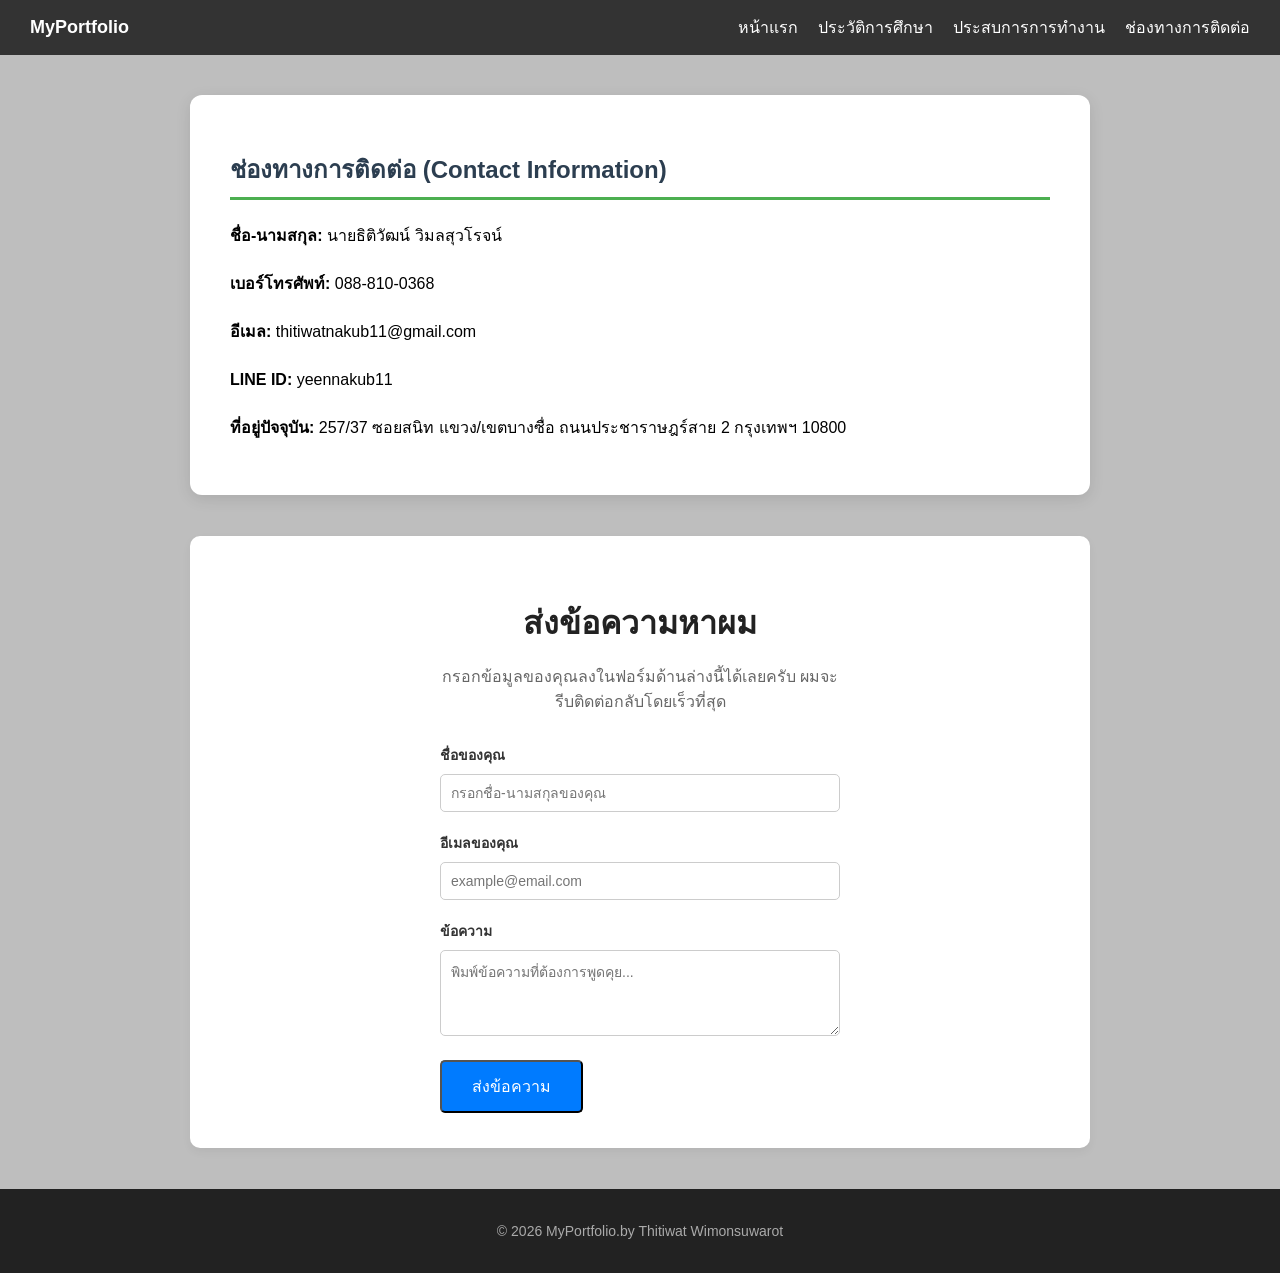
<file: contact.html>
<!-- ช่องทางการติดต่อ -->
<!DOCTYPE html>
<html>
<head>
  <meta charset="UTF-8">
  <title>ติดต่อฉัน - MyPortfolio</title>
  <!-- เชื่อมโยงไฟล์ CSS ที่อยู่ในโฟลเดอร์ css -->
  <link rel="stylesheet" href="CSS/style.css">
</head>
<body class="contact-page">

  <!-- 1. แถบเมนูด้านบน (Navbar) -->
    <nav>
    <div class="logo">MyPortfolio</div>
    <ul class="nav-links">
      <li><a href="index.html">หน้าแรก</a></li>
      <li><a href="education.html">ประวัติการศึกษา</a></li>
      <li><a href="experience.html">ประสบการการทำงาน</a></li>
      <li><a href="contact.html">ช่องทางการติดต่อ</a></li>
    </ul>
  </nav>

  <!-- เนื้อหาหลัก -->
  <main class="container">
    <section class="content-card">
        <h2>ช่องทางการติดต่อ (Contact Information)</h2>
        
        <div class="contact-details" style="line-height: 2;">
            <p><strong>ชื่อ-นามสกุล:</strong> นายธิติวัฒน์ วิมลสุวโรจน์</p>
            <p><strong>เบอร์โทรศัพท์:</strong> 088-810-0368</p>
            <p><strong>อีเมล:</strong> thitiwatnakub11@gmail.com</p>
            <p><strong>LINE ID:</strong> yeennakub11</p>
            <p><strong>ที่อยู่ปัจจุบัน:</strong> 257/37 ซอยสนิท แขวง/เขตบางซื่อ ถนนประชาราษฎร์สาย 2 กรุงเทพฯ 10800</p>
        </div>
    </section>
  </main>

  <!-- 2. ส่วนแบนเนอร์หลัก (Hero Section) -->
<!-- ส่วนฟอร์มติดต่อ -->
  <section class="hero">

    
    <!-- 
      - action="..." คือที่อยู่ที่จะให้ข้อมูลถูกส่งไป (เอา URL จาก Formspree มาใส่ตรงนี้)
      - method="POST" คือวิธีการส่งข้อมูลแบบลับ/ปลอดภัย
    -->
    <form class="contact-form" action="https://formspree.io/f/xwlvqrbk" method="POST">
    <h1 style="text-align: center;">ส่งข้อความหาผม</h1>
    <p style="text-align: center;">กรอกข้อมูลของคุณลงในฟอร์มด้านล่างนี้ได้เลยครับ ผมจะรีบติดต่อกลับโดยเร็วที่สุด</p>
    
      
      <div class="form-group">
        <label for="name">ชื่อของคุณ</label>
        <!-- name="name" สำคัญมาก! Backend จะใช้ชื่อนี้ในการดึงข้อมูล -->
        <input type="text" id="name" name="name" placeholder="กรอกชื่อ-นามสกุลของคุณ" required>
      </div>

      <div class="form-group">
        <label for="email">อีเมลของคุณ</label>
        <input type="email" id="email" name="email" placeholder="example@email.com" required>
      </div>

      <div class="form-group">
        <label for="message">ข้อความ</label>
        <textarea id="message" name="message" rows="4" placeholder="พิมพ์ข้อความที่ต้องการพูดคุย..." required></textarea>
      </div>

      <button type="submit" class="hero-btn">ส่งข้อความ</button>
    </form>

    
  </section>
  <!-- ส่วนท้ายเว็บไซต์ (Footer) -->
  <footer>
    <p>&copy; 2026 MyPortfolio.by Thitiwat Wimonsuwarot</p>
  </footer>

</body>
</html>
</file>
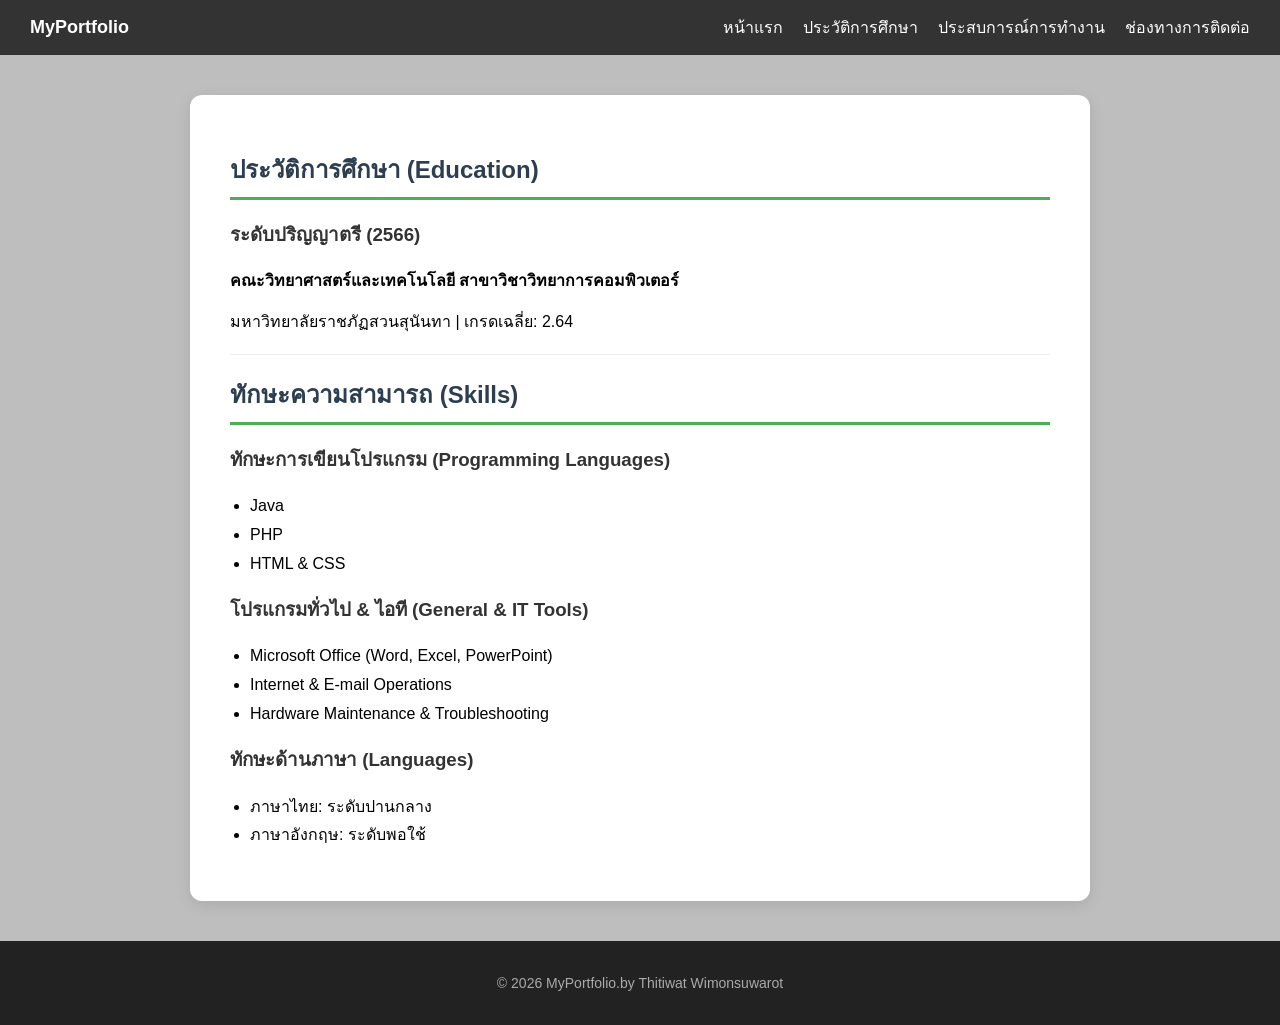
<file: education.html>
<!-- ประวัติการศึกษา & ทักษะ -->
<!DOCTYPE html>
<html lang="th">
<head>
  <meta charset="UTF-8">
  <title>THITIWAT WIMONSUWAROT - Education & Skills</title>
  
  <!-- เชื่อมโยงไฟล์ CSS -->
  <link rel="stylesheet" href="CSS/style.css">
</head>
<body class="index-page">

  <!-- แถบเมนูด้านบน -->
  <nav>
    <div class="logo">MyPortfolio</div>
    <ul class="nav-links">
      <li><a href="index.html">หน้าแรก</a></li>
      <li><a href="education.html">ประวัติการศึกษา</a></li>
      <li><a href="experience.html">ประสบการณ์การทำงาน</a></li>
      <li><a href="contact.html">ช่องทางการติดต่อ</a></li>
    </ul>
  </nav>

  <!-- เนื้อหาหลัก -->
  <main class="container">
    <section class="content-card">
        <h2>ประวัติการศึกษา (Education)</h2>
        <div class="education-item">
            <h3>ระดับปริญญาตรี (2566)</h3>
            <p><strong>คณะวิทยาศาสตร์และเทคโนโลยี สาขาวิชาวิทยาการคอมพิวเตอร์</strong></p>
            <p>มหาวิทยาลัยราชภัฏสวนสุนันทา | เกรดเฉลี่ย: 2.64</p>
        </div>

        <hr style="margin: 20px 0; border: 0; border-top: 1px solid #eee;">

        <h2>ทักษะความสามารถ (Skills)</h2>
        
        <div class="skills-group">
            <h3>ทักษะการเขียนโปรแกรม (Programming Languages)</h3>
            <ul>
                <li>Java</li>
                <li>PHP</li>
                <li>HTML & CSS</li>
            </ul>
        </div>

        <div class="skills-group" style="margin-top: 15px;">
            <h3>โปรแกรมทั่วไป & ไอที (General & IT Tools)</h3>
            <ul>
                <li>Microsoft Office (Word, Excel, PowerPoint)</li>
                <li>Internet & E-mail Operations</li>
                <li>Hardware Maintenance & Troubleshooting</li>
            </ul>
        </div>

        <div class="skills-group" style="margin-top: 15px;">
            <h3>ทักษะด้านภาษา (Languages)</h3>
            <ul>
                <li>ภาษาไทย: ระดับปานกลาง</li>
                <li>ภาษาอังกฤษ: ระดับพอใช้</li>
            </ul>
        </div>
    </section>
  </main>

  <!-- ส่วนท้ายเว็บไซต์ (Footer อยู่ใน body) -->
  <footer>
    <p>&copy; 2026 MyPortfolio.by Thitiwat Wimonsuwarot</p>
  </footer>

</body>
</html>
</file>
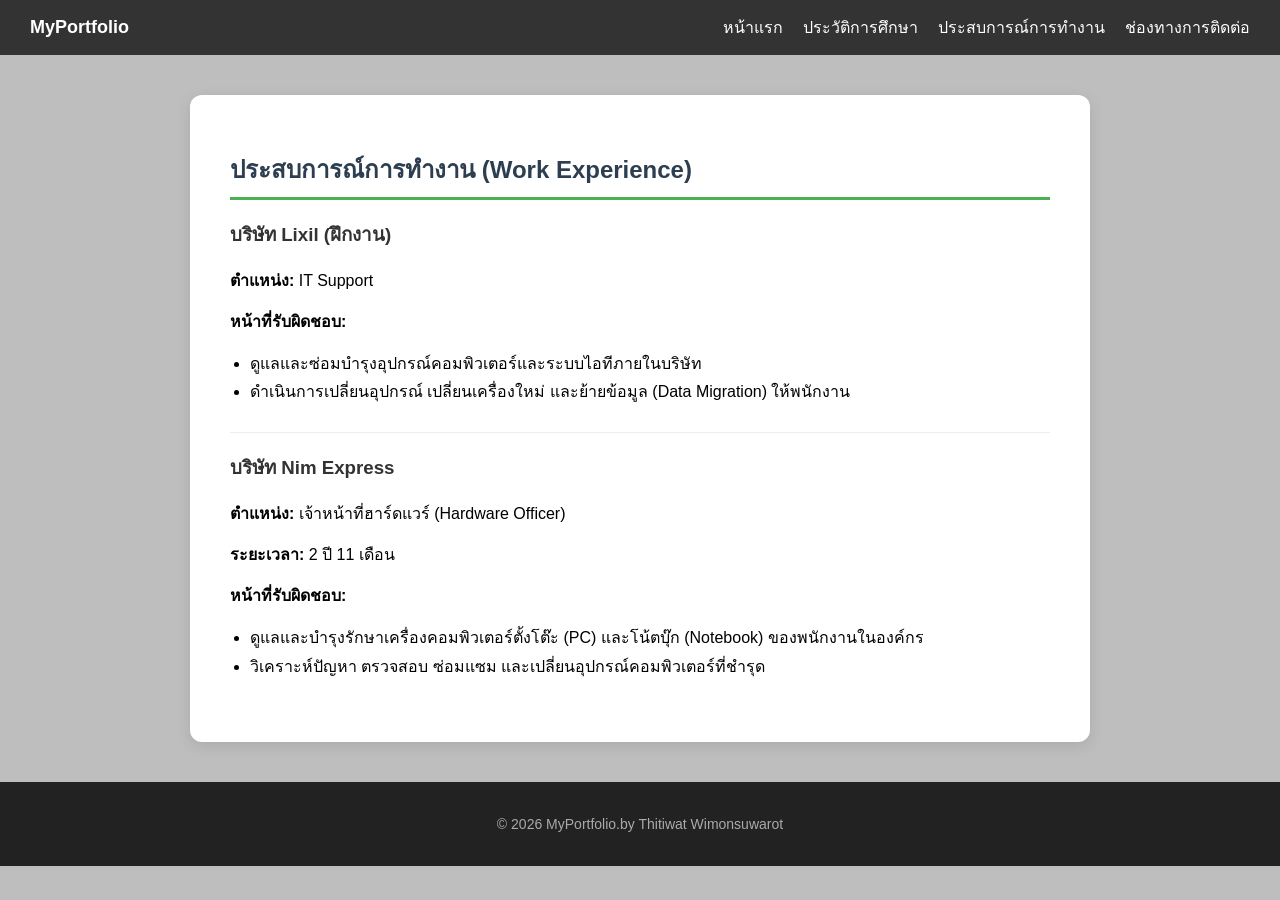
<file: experience.html>
<!-- ประสบการณ์การทำงาน -->
<!DOCTYPE html>
<html lang="th">
<head>
  <meta charset="UTF-8">
  <title>THITIWAT WIMONSUWAROT - Experience</title>
  
  <!-- เชื่อมโยงไฟล์ CSS -->
  <link rel="stylesheet" href="CSS/style.css">
</head>
<body class="index-page">

  <!-- แถบเมนูด้านบน -->
  <nav>
    <div class="logo">MyPortfolio</div>
    <ul class="nav-links">
      <li><a href="index.html">หน้าแรก</a></li>
      <li><a href="education.html">ประวัติการศึกษา</a></li>
      <li><a href="experience.html">ประสบการณ์การทำงาน</a></li>
      <li><a href="contact.html">ช่องทางการติดต่อ</a></li>
    </ul>
  </nav>

  <!-- เนื้อหาหลัก -->
  <main class="container">
    <section class="content-card">
        <h2>ประสบการณ์การทำงาน (Work Experience)</h2>

        <!-- งานที่ 2: Lixil (ฝึกงาน) -->
        <div class="experience-item" style="margin-bottom: 25px;">
            <h3>บริษัท Lixil (ฝึกงาน)</h3>
            <p><strong>ตำแหน่ง:</strong> IT Support</p>
            <p><strong>หน้าที่รับผิดชอบ:</strong></p>
            <ul>
                <li>ดูแลและซ่อมบำรุงอุปกรณ์คอมพิวเตอร์และระบบไอทีภายในบริษัท</li>
                <li>ดำเนินการเปลี่ยนอุปกรณ์ เปลี่ยนเครื่องใหม่ และย้ายข้อมูล (Data Migration) ให้พนักงาน</li>
            </ul>
        </div>     

        <hr style="margin: 20px 0; border: 0; border-top: 1px solid #eee;">

        <!-- งานที่ 1: Nim Express -->
        <div class="experience-item" style="margin-bottom: 25px;">
            <h3>บริษัท Nim Express</h3>
            <p><strong>ตำแหน่ง:</strong> เจ้าหน้าที่ฮาร์ดแวร์ (Hardware Officer)</p>
            <p><strong>ระยะเวลา:</strong> 2 ปี 11 เดือน </p>
            <p><strong>หน้าที่รับผิดชอบ:</strong></p>
            <ul>
                <li>ดูแลและบำรุงรักษาเครื่องคอมพิวเตอร์ตั้งโต๊ะ (PC) และโน้ตบุ๊ก (Notebook) ของพนักงานในองค์กร</li>
                <li>วิเคราะห์ปัญหา ตรวจสอบ ซ่อมแซม และเปลี่ยนอุปกรณ์คอมพิวเตอร์ที่ชำรุด</li>
            </ul>
        </div>

    </section>
  </main>

  <!-- ส่วนท้ายเว็บไซต์ (Footer) -->
  <footer>
    <p>&copy; 2026 MyPortfolio.by Thitiwat Wimonsuwarot</p>
  </footer>

</body>
</html>
</file>
<file: CSS/style.css>
/* ==================================
   1. Global Style (ค่าพื้นฐานที่ใช้ร่วมกันทุกหน้า)
================================== */
body {
  margin: 0;
  font-family: Arial, sans-serif;
  background-color: #BEBEBE;
}

/* ==================================
   2. สไตล์เฉพาะสำหรับหน้าแรก (index.html)
================================== */
body.index-page {
  height: 100vh;
  display: flex;
  justify-content: center;
  align-items: center;
}

/* ==================================
   3. Navbar Style (แถบเมนูด้านบน)
================================== */
nav {
  background-color: #333333;
  color: white;
  padding: 15px 30px;
  display: flex;
  justify-content: space-between;
  align-items: center;
}

.logo {
  font-weight: bold;
  font-size: 18px;
}

.nav-links {
  display: flex;
  list-style: none;
  gap: 20px;
  margin: 0;
  padding: 0;
}

.nav-links a {
  color: white;
  text-decoration: none;
  transition: color 0.3s;
}

.nav-links a:hover {
  color: #4CAF50;
}

/* ==================================
   4. Index Page Components (การ์ดโปรไฟล์)
================================== */
.profile-card {
  background-color: white;
  padding: 40px;
  border-radius: 15px;
  box-shadow: 0 8px 16px rgba(0,0,0,0.1);
  text-align: center;
  width: 320px;
}

.profile-img {
  width: 120px;
  height: 120px;
  border-radius: 50%;
  object-fit: cover;
  margin-bottom: 20px;
  border: 3px solid #4CAF50;
}

.profile-card h1 {
  font-size: 24px;
  color: #333333;
  margin-bottom: 10px;
}

.profile-card p {
  color: #777777;
  font-size: 14px;
  margin-bottom: 25px;
  line-height: 1.4;
}

.btn {
  display: block;
  background-color: #4CAF50;
  color: white;
  padding: 12px 0;
  border-radius: 5px;
  text-decoration: none;
  font-size: 16px;
  transition: background-color 0.3s;
}

.btn:hover {
  background-color: #45a049;
}

/* ==================================
   5. Contact Page Components (หน้าติดต่อ)
================================== */
.hero {
  background-color: #BEBEBE;
  padding: 1px 20px;
  margin-top: 40px;
  display: flex;
  flex-direction: column;
  align-items: center;
  text-align: center;
}

.hero h1 {
  font-size: 32px;
  color: #222222;
  margin-bottom: 15px;
}

.hero p {
  color: #666666;
  font-size: 16px;
  margin-bottom: 30px;
  max-width: 500px;
}

.hero-btn {
  background-color: #007bff;
  color: white;
  padding: 12px 30px;
  font-size: 16px;
  border-radius: 5px;
  text-decoration: none;
  transition: background-color 0.3s;
}

.hero-btn:hover {
  background-color: #0056b3;
}
/* ==================================
   6. Contact Form Style (ตกแต่งฟอร์มติดต่อ)
================================== */

/* ตกแต่งกล่องฟอร์มสีขาวรอบนอก */
.contact-form {
  background-color: white;       /* พื้นหลังสีขาว */
  padding: 35px 250px;;                /* ระยะห่างขอบด้านในทุกด้าน 30 พิกเซล */
  border-radius: 10px;           /* ทำมุมกล่องให้โค้งมน */
  box-shadow: 0 4px 10px rgba(0,0,0,0.05); /* ใส่เงาจาง ๆ ใต้กล่อง */
  width: 100%;                   /* ความกว้างเต็มพื้นที่ที่รองรับได้ */
  max-width: 400px;              /* จำกัดความกว้างสูงสุดไม่เกิน 400 พิกเซล */
  text-align: left;              /* จัดข้อความชิดซ้าย */
}

/* จัดระยะห่างระหว่างแต่ละช่องกรอกข้อมูล */
.form-group {
  margin-bottom: 20px;           /* เว้นพื้นที่ด้านล่าง 20 พิกเซล */
}

/* ตกแต่งป้ายชื่อหัวข้อช่องกรอก */
.form-group label {
  display: block;                /* บังคับให้อยู่คนละบรรทัดกับช่องกรอก */
  margin-bottom: 8px;            /* เว้นระยะห่างจากช่องกรอกด้านล่างนิดหน่อย */
  color: #333333;                /* สีตัวอักษรเทาเข้ม */
  font-weight: bold;             /* ตัวอักษรหนา */
  font-size: 14px;               /* ขนาดตัวอักษร 14 พิกเซล */
}

/* ตกแต่งช่องพิมพ์ข้อความ (input) และกล่องข้อความยาว (textarea) */
.form-group input,
.form-group textarea {
  width: 100%;                   /* ความกว้างเต็ม 100% ของกล่องแม่ */
  padding: 10px;                 /* ระยะห่างขอบด้านในสำหรับพิมพ์ */
  border: 1px solid #ccc;        /* เส้นขอบสีเทาอ่อน */
  border-radius: 5px;            /* ทำมุมช่องกรอกให้โค้งมนเล็กน้อย */
  font-size: 14px;               /* ขนาดตัวอักษรข้างใน */
  box-sizing: border-box;        /* ป้องกันไม่ให้ขนาด padding ดันให้ช่องกว้างเกินขอบจอ */
  font-family: Arial, sans-serif;/* กำหนดฟอนต์มาตรฐาน */
}

/* เอฟเฟกต์เวลาเอาเมาส์คลิกเข้าไปพิมพ์ในช่อง */
.form-group input:focus,
.form-group textarea:focus {
  outline: none;                 /* เอาเส้นกรอบสีดำค่าเริ่มต้นของเบราว์เซอร์ออก */
  border-color: #007bff;         /* เปลี่ยนสีเส้นขอบเป็นสีฟ้า */
  box-shadow: 0 0 5px rgba(0, 123, 255, 0.3); /* เรืองแสงสีฟ้าจาง ๆ รอบกรอบ */
}

/* ==================================
   7. Projects Section Style (ตกแต่งส่วนผลงาน)
================================== */

/* กำหนดระยะห่างของกล่องผลงานไม่ให้ชิดกับการ์ดโปรไฟล์เกินไป และจำกัดความกว้าง */
.projects-section {
  margin-left: 40px;            /* เว้นระยะห่างจากซ้าย (ดันออกห่างจากการ์ดโปรไฟล์) 40 พิกเซล */
  max-width: 500px;             /* จำกัดความกว้างสูงสุดของกล่องผลงานไม่ให้กว้างเกินไป */
}

/* ตกแต่งหัวข้อ "ผลงานของฉัน" */
.projects-section h2 {
  font-size: 22px;              /* ขนาดตัวอักษร 22 พิกเซล */
  color: #333333;               /* สีตัวอักษรเทาเข้ม */
  margin-bottom: 15px;          /* เว้นระยะห่างด้านล่างก่อนถึงการ์ดผลงาน */
}

/* จัดเรียงการ์ดผลงานด้านในให้เรียงต่อกันลงมาในแนวตั้ง */
.project-grid {
  display: flex;                /* เปิดใช้งานระบบจัดเรียงกล่องแบบยืดหยุ่น (Flexbox) */
  flex-direction: column;       /* กำหนดทิศทางการเรียงจากบนลงล่าง (แนวตั้ง) */
  gap: 15px;                    /* เว้นระยะห่างระหว่างแต่ละการ์ด 15 พิกเซล */
}

/* ตกแต่งกล่องการ์ดผลงานแต่ละชิ้น */
.project-card {
  background-color: white;      /* พื้นหลังสีขาว */
  padding: 20px;                /* ระยะห่างขอบด้านในทุกด้าน 20 พิกเซล */
  border-radius: 10px;          /* ทำมุมกล่องให้โค้งมน */
  box-shadow: 0 4px 10px rgba(0,0,0,0.05); /* ใส่เงาจาง ๆ ใต้การ์ด */
  border-left: 4px solid #4CAF50; /* เพิ่มเส้นขอบสีเขียวหนา 4 พิกเซลเฉพาะด้านซ้าย (เพื่อความสวยงาม) */
}

/* ตกแต่งชื่อหัวข้อโปรเจกต์ในแต่ละการ์ด */
.project-card h3 {
  font-size: 16px;              /* ขนาดตัวอักษร 16 พิกเซล */
  color: #222222;               /* สีตัวอักษรเกือบดำ */
  margin: 0 0 8px 0;            /* ลบค่าระยะห่างรอบตัวออก ยกเว้นเว้นด้านล่าง 8 พิกเซล */
}

/* ตกแต่งข้อความรายละเอียดโปรเจกต์ */
.project-card p {
  font-size: 13px;              /* ขนาดตัวอักษร 13 พิกเซล */
  color: #666666;               /* สีตัวอักษรเทากลาง */
  margin: 0;                    /* ลบระยะห่างรอบตัวออกให้เป็นศูนย์ */
  line-height: 1.4;             /* ระยะห่างระหว่างบรรทัดให้อ่านง่ายขึ้น */
}

/* ==================================
   8. Welcome Hero & Main Content Style (หน้าแรกส่วนบนและเนื้อหา)
================================== */

/* ปรับ body ของหน้าแรกให้รองรับเนื้อหายาวขึ้น (เลื่อนลงดูได้) */
body.index-page {
  /* เอา display: flex กับ height: 100vh เดิมออก เพื่อให้หน้าเว็บเลื่อนขึ้นลงได้ธรรมชาติ */
  display: block;
  height: auto;
}

/* ตกแต่งส่วนต้อนรับด้านบน */
.welcome-hero {
  background: linear-gradient(135deg, #333333, #444444);
  color: white;
  padding: 30px 20px;
  text-align: center;
}

.welcome-hero h1 {
  font-size: 32px;
  margin-bottom: 10px;
  color: white;
}

.welcome-hero p {
  font-size: 16px;
  color: #cccccc;
  margin: 0;
}

/* จัดระเบียบกล่องเนื้อหาหลัก (โปรไฟล์ + ผลงาน) ให้อยู่ตรงกลางหน้าจอ */
.main-content {
  display: flex;
  justify-content: center;
  align-items: flex-start;
  padding: 50px 20px;
  gap: 40px; /* ระยะห่างระหว่างกล่องโปรไฟล์กับผลงาน */
  flex-wrap: wrap; /* ถ้ารอบจอแคบ ให้ปัดลงมาบรรทัดเดียวกันอัตโนมัติ */
}

/* ==================================
   9. Footer Style (ตกแต่งส่วนท้ายเว็บไซต์)
================================== */
footer {
  background-color: #222222;    /* พื้นหลังสีดำอมเทาเข้ม */
  color: #aaaaaa;               /* ตัวหนังสือสีเทากลาง ๆ สบายตา */
  text-align: center;           /* จัดข้อความให้อยู่กึ่งกลาง */
  padding: 20px;                /* เว้นระยะขอบด้านใน */
  font-size: 14px;              /* ขนาดตัวอักษร 14 พิกเซล */
  margin-top: 40px;             /* เว้นระยะห่างจากเนื้อหาด้านบน */
}

/* ==================================
   10. Responsive Design (ปรับแต่งสำหรับมือถือ)
================================== */

/* ทำงานเมื่อหน้าจอมีความกว้างน้อยกว่าหรือเท่ากับ 768 พิกเซล (ขนาดแท็บเล็ต/มือถือ) */
@media (max-width: 768px) {

  /* 1. ปรับหน้าแรก: ให้กล่องเนื้อหาหลัก (โปรไฟล์กับผลงาน) เรียงต่อกันเป็นแนวตั้ง */
  .main-content {
    flex-direction: column;     /* สลับทิศทางจากการเรียงข้าง ๆ เป็นเรียงบนลงล่าง */
    align-items: center;        /* จัดให้อยู่กึ่งกลางหน้าจอ */
    gap: 30px;                  /* ปรับระยะห่างระหว่างกล่อง */
  }

  /* 2. ปรับกล่องผลงาน: ให้ความกว้างเต็มจอและไม่ต้องเว้นระยะซ้าย */
  .projects-section {
    margin-left: 0;             /* ลบระยะห่างซ้ายออก */
    width: 100%;                /* ขยายความกว้างเต็มพื้นที่ */
    max-width: 320px;           /* จำกัดขนาดให้เท่ากับการ์ดโปรไฟล์ */
  }

  /* 3. ปรับแถบเมนู Navbar: ให้จัดเรียงแบบแนวตั้งถ้าจอแคบเกินไป */
  nav {
    flex-direction: column;     /* เรียงโลโก้ไว้บน เมนูไว้ล่าง */
    gap: 10px;                  /* เว้นระยะห่าง */
    padding: 15px;              /* ลดขนาดขอบรอบนอก */
  }

}

/* ==================================
   11. Animations & Hover Effects (เอฟเฟกต์และการเคลื่อนไหว)
================================== */

/* 1. เอฟเฟกต์เมื่อเอาเมาส์ชี้ที่การ์ดโปรไฟล์และการ์ดผลงาน ให้ลอยขึ้นนิดหน่อย */
.profile-card,
.project-card {
  transition: transform 0.3s ease, box-shadow 0.3s ease; 
  /* transform 0.3s = เวลาขยับตำแหน่งใช้เวลา 0.3 วินาที */
  /* box-shadow 0.3s = เวลาเงาเปลี่ยนใช้เวลา 0.3 วินาที */
  /* ease = ความเร็วแบบค่อย ๆ เริ่มและค่อย ๆ จบอย่างนุ่มนวล */
}

/* เมื่อเอาเมาส์ไปชี้ (Hover) ที่การ์ด */
.profile-card:hover,
.project-card:hover {
  transform: translateY(-5px);                  /* สั่งให้ขยับแกน Y ขึ้นไปด้านบน 5 พิกเซล */
  box-shadow: 0 12px 24px rgba(0, 0, 0, 0.15); /* เพิ่มเงาให้เข้มและกว้างขึ้น เพื่อให้เกิดมิติเหมือนการ์ดลอยขึ้นมา */
}

/* 2. เอฟเฟกต์รูปโปรไฟล์ เมื่อเอาเมาส์ชี้ให้หมุนหรือขยายเล็กน้อย */
.profile-img {
  transition: transform 0.4s ease;              /* กำหนดความนุ่มนวลในการขยายรูป */
}

.profile-img:hover {
  transform: scale(1.05);                       /* ขยายขนาดรูปภาพให้ใหญ่ขึ้น 1.05 เท่า (5%) */
}
/* 3. เอฟเฟกต์ปุ่มกด ให้ยุบลงเล็กน้อยเวลาคลิก */
.btn:active,
.hero-btn:active {
  transform: scale(0.98);                       /* ย่อปุ่มลงเล็กน้อย (0.98 เท่า) ให้ความรู้สึกเหมือนปุ่มยุบลงไปจริงๆ ตอนนิ้วกด */
}

/* จัดการกล่องเนื้อหาหลักให้เป็นการ์ดสีขาวแบบหน้าแรก */
.container {
    max-width: 900px;         /* กำหนดความกว้างไม่ให้กว้างเกินไป */
    margin: 40px auto;        /* จัดให้อยู่ตรงกลางหน้าจอ */
    padding: 0 20px;
}

.content-card {
    background-color: #ffffff; /* พื้นหลังสีขาว */
    padding: 35px 40px;        /* ระยะห่างด้านในกล่อง */
    border-radius: 12px;       /* ทำมุมกล่องให้โค้งมน */
    box-shadow: 0 4px 15px rgba(0, 0, 0, 0.1); /* ใส่เงาฟุ้งๆ ให้กล่องดูลอยออกมา */
    text-align: left;
}

/* ตกแต่งหัวข้อ */
.content-card h2 {
    color: #2c3e50;
    border-bottom: 3px solid #4CAF50; /* ขีดเส้นใต้สีเขียวใต้หัวข้อใหญ่ */
    padding-bottom: 8px;
    margin-bottom: 20px;
}

.content-card h3 {
    color: #333333;
    margin-top: 15px;
}

/* จัดระยะห่างรายการ Bullet points */
.content-card ul {
    padding-left: 20px;
    line-height: 1.8;
}
</file>
